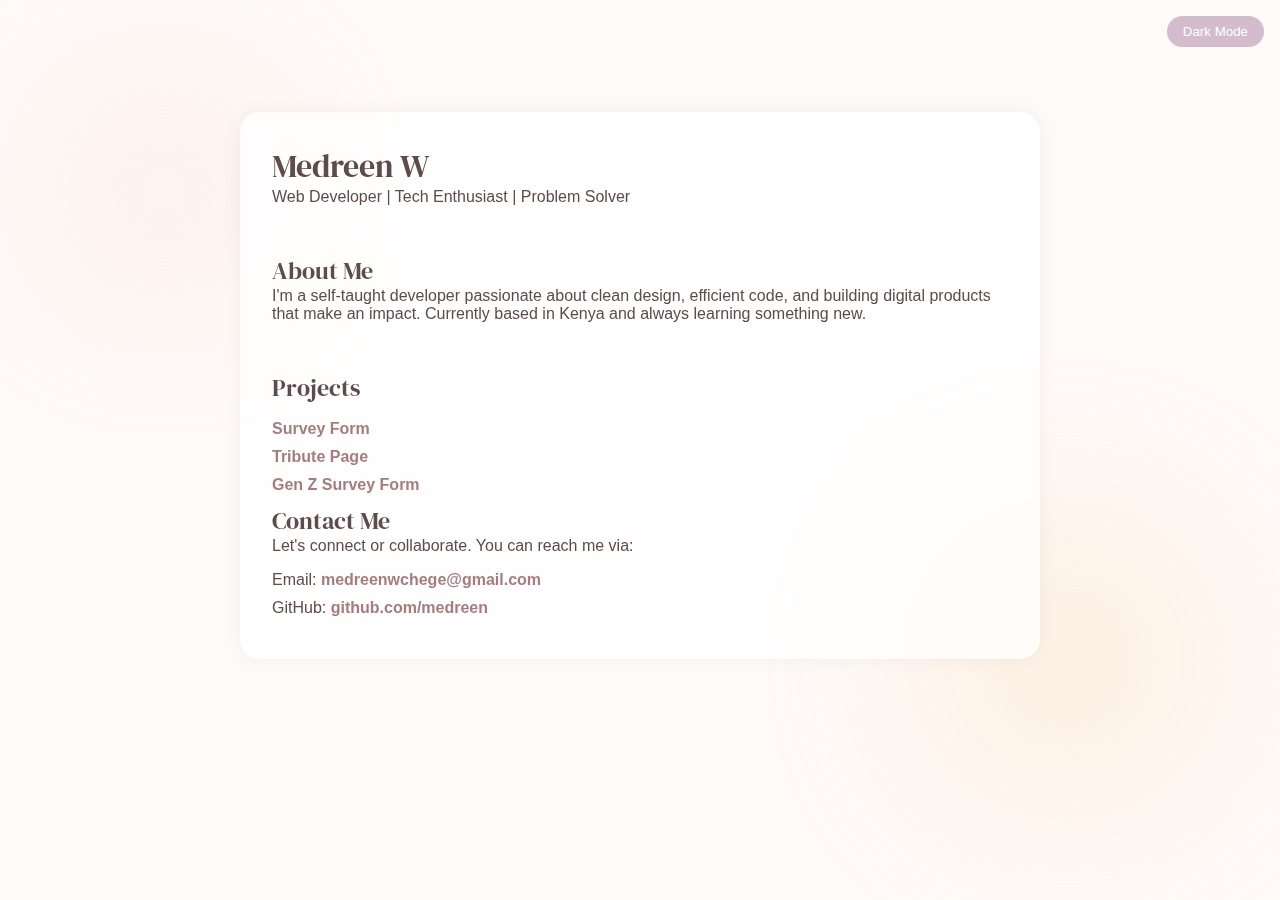
<file: index.html>
<!DOCTYPE html>
<html lang="en">
<head>
  <meta charset="UTF-8" />
  <meta name="viewport" content="width=device-width, initial-scale=1.0"/>
  <title>Medreen | Portfolio</title>

  <!-- Google Fonts -->
  <link href="https://fonts.googleapis.com/css2?family=DM+Serif+Display&family=Manrope:wght@400;600&display=swap" rel="stylesheet">

  <!-- AOS Library -->
  <link href="https://cdn.jsdelivr.net/npm/aos@2.3.4/dist/aos.css" rel="stylesheet" />

  <!-- Custom CSS -->
  <link rel="stylesheet" href="style.css" />
</head>
<body>
  <button class="mode-toggle" onclick="toggleMode()">Dark Mode</button>

  <div class="blob blob1"></div>
  <div class="blob blob2"></div>

  <main class="container" data-aos="fade-up">
    <h1 class="title">Medreen W</h1>
    <p class="intro">Web Developer | Tech Enthusiast | Problem Solver</p>

    <section class="section about" data-aos="fade-up" data-aos-delay="200">
      <h2>About Me</h2>
      <p>I'm a self-taught developer passionate about clean design, efficient code, and building digital products that make an impact. Currently based in Kenya and always learning something new.</p>
    </section>

    <section class="section projects" data-aos="fade-up" data-aos-delay="400">
      <h2>Projects</h2>
      <ul>
        <li><a href="html-css-portfolio/Surveyform/" target="_blank">Survey Form</a></li>
        <li><a href="html-css-portfolio/tribute/" target="_blank">Tribute Page</a></li>
        <li><a href="html-css-portfolio/GenZSurveyForm/" target="_blank">Gen Z Survey Form</a></li>
      </ul>
    </section>

    <section class="section contact" data-aos="fade-up" data-aos-delay="600">
      <h2>Contact Me</h2>
      <p>Let's connect or collaborate. You can reach me via:</p>
      <ul>
        <li>Email: <a href="mailto:medreenwchege@gmail.com">medreenwchege@gmail.com</a></li>
        <li>GitHub: <a href="https://github.com/medreen" target="_blank">github.com/medreen</a></li>
      </ul>
    </section>
  </main>

  <!-- AOS Scripts -->
  <script src="https://cdn.jsdelivr.net/npm/aos@2.3.4/dist/aos.js"></script>
  <script>
    AOS.init();
    function toggleMode() {
      document.body.classList.toggle("dark-mode");
    }
  </script>
</body>
</html>
</file>
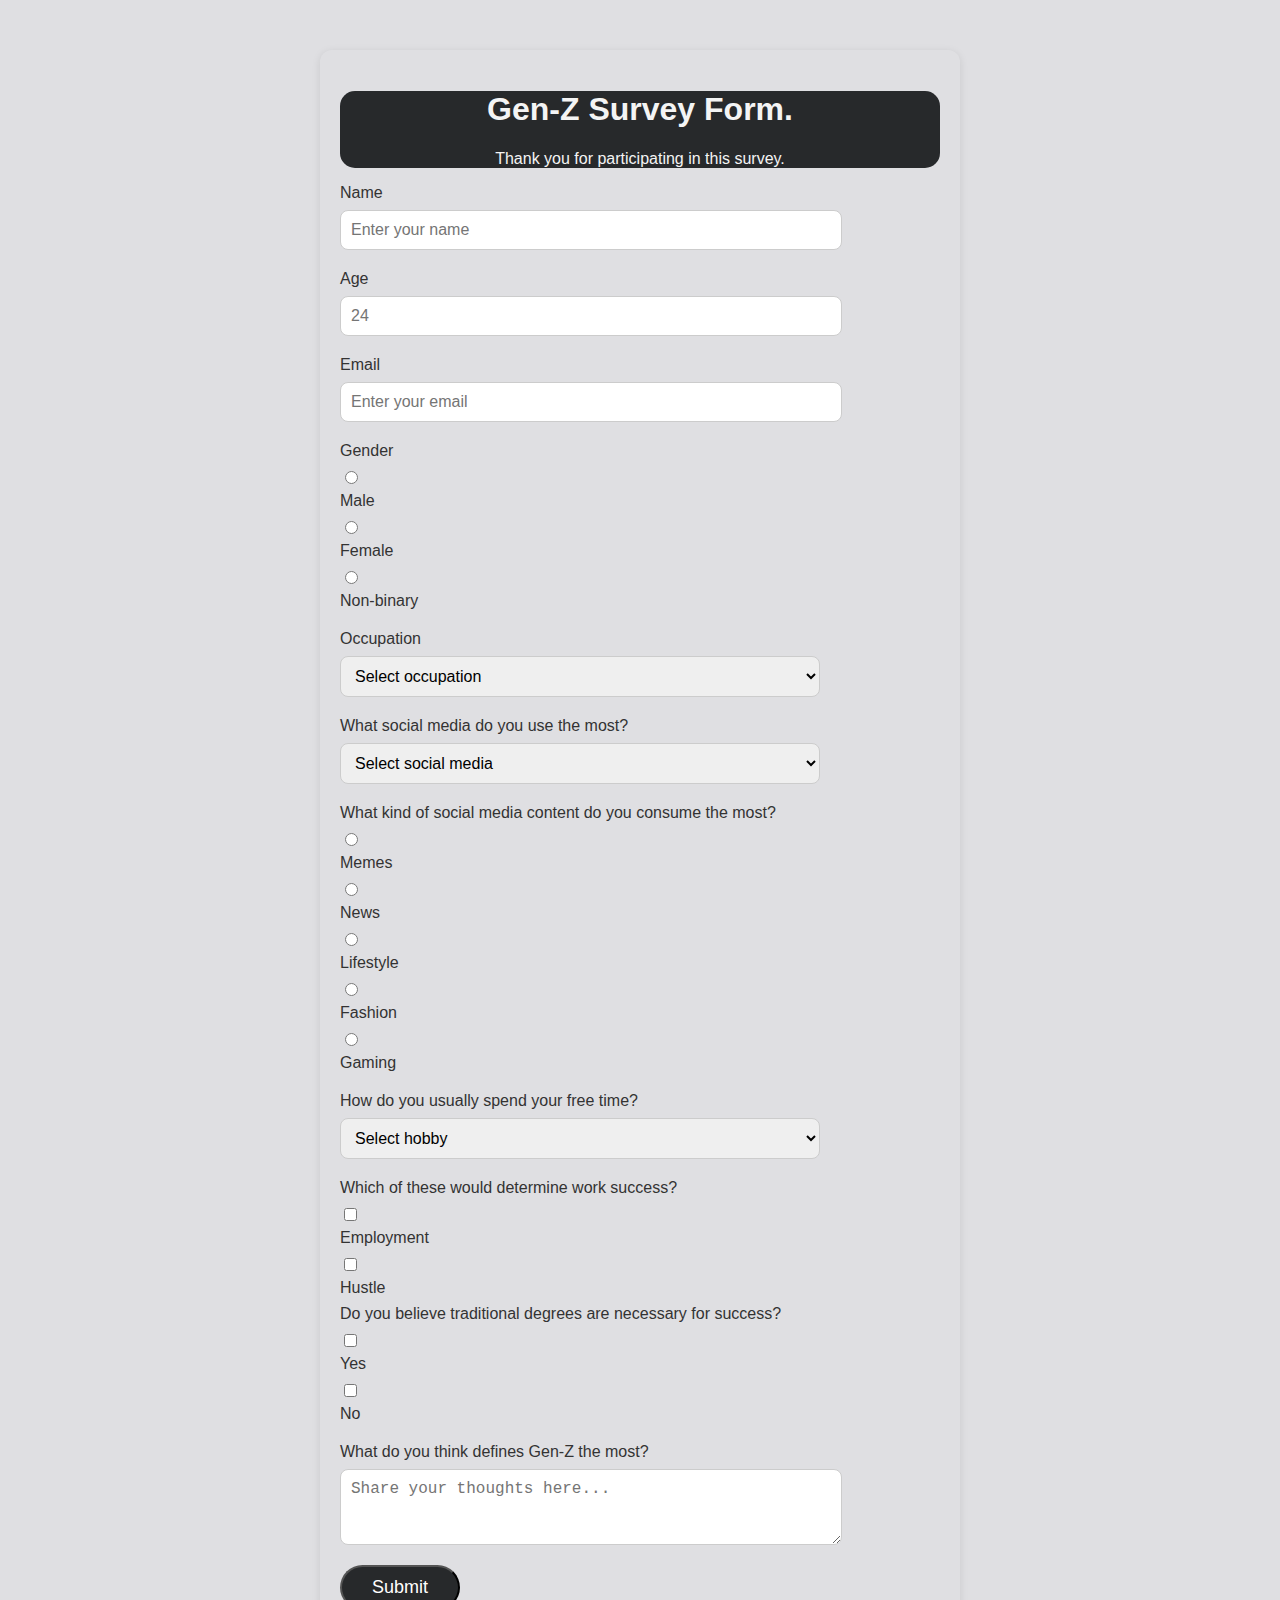
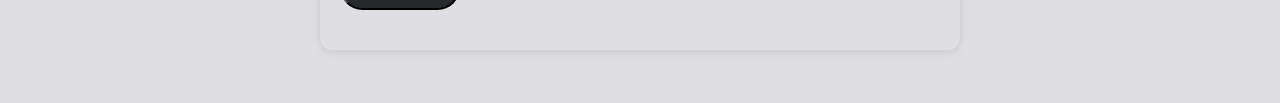
<file: GenZSurveyForm/index.html>
<!DOCTYPE html>
<html lang="en">
<head>
  <title>Gen-Z Survey Form</title>
  <meta charset="UTF-8">
  <meta name="viewport" content="width=device=width, initial-scale=1.0" >
  <link rel="stylesheet" href="styles.css">
</head>
<body>
 <div class="survey-container"> 
   <header>
  <h1 id="title">Gen-Z Survey Form.</h1>
  <p id="description">Thank you for participating in this survey.</p>
  </header>
<main>
  <form id="survey-form" method="POST">

<!--Name Field-->
<div class="form-group">
 <label id="name-label" for="name">Name</label>
 <input id="name" type="text" placeholder="Enter your name" name="name" required>
</div>

<!--Age-->
<div class="form-group">
 <label id="number-label" for="age">Age</label>
 <input id="number" placeholder="24" name="age" type="number" min="10" max="100" required>
</div>    

<!--Email-->
<div class="form-group">
  <label id="email-label" for="email">Email</label>
  <input id="email" type="email" name="email" placeholder="Enter your email" required>
</div>

<!--Gender-->
<div class="form-group">
  <label>Gender</label>
<div>
 <input id="gender" type="radio" name="gender" value="male">
 <label value="gender" for="gender">Male</label>
 <input id="gender" name="gender" value="female" type="radio">
 <label value="gender" for="gender">Female</label>
 <input id="gender" name="gender" value="non-binary" type="radio">
 <label for="gender">Non-binary</label>
</div>
</div>

<!--Current Occupation-->
<div class="form-group">
  <label for="dropdown">Occupation</label>
    <select id="dropdown" name="occupation" type="dropdown">
      <option name="occ-p"value="">Select occupation</options>
      <option name="occ-p" value="student">Student</options>
      <option name="occ-p" value="working">Working</options>
      <option name="occ-p" value="unemployed">Unemployed</options>
    </select>
</div>

<!--Digital/Social Media-->
<div class="form-group">
  <label for="soc_med">What social media do you use the most?</label>
  <select id="soc_med" name="soc_med" type="dropdown">
    <option name="soc_med" value="">Select social media</options>
    <option name="soc_med" value="instagram">Instagram</options>
    <option name="soc_med" value="tiktok">Tiktok</options>
    <option name="soc_med" value="twitter">Twitter(X)</options>
    <option name="soc_med" value="snapchat">Snapchat</options>
    <option name="soc_med" value="youtube">Youtube</options>
    <option name="soc_med" value="pinterest">Pinterest</options>
    <option name="soc_med" value="spotify">Spotify</options>
  </select>
 </div> 
 <div class="form-group">
  <label for="content">What kind of social media content do you consume the most?</label>
  <div>
  <input name="content" id="memes" type="radio" value="memes">
  <label for="memes">Memes</label>
  <input name="content" id="news" type="radio" value="news">
  <label for="news">News</label>
  <input name="content" id="lifestyle" type="radio" value="lifestyle">
  <label for="lifestyle">Lifestyle</label>
  <input name="content" id="fashion" type="radio" value="fashion">
  <label for="fashion">Fashion</label>
  <input name="content" id="gaming" value="gaming" type="radio">
  <label for="gaming">Gaming</label>
</div>  
</div>

<!--Lifestyle and Interests-->
<div class="form-group">
<label for="hobbies">How do you usually spend your free time?</label>
<select type="dropdown" name="hobbies" id="hobbies">
  <option value="">Select hobby</options>
  <option value="shows">Streaming movies and shows</options>
  <option value="friends">Hanging with friends</options>
  <option value="sm">Scrolling through social media</options>
  <option value="gaming">Playing video games</options>
  </select>
</div> 

<!--Work and Productivity-->
<div class="form-group"></div>
  <label for="work">Which of these would determine work success?</label>
  <input type="checkbox" name="work" value="job" id="work">
  <label for="job">Employment</label>
  <input type="checkbox" name="work" value="hustle" id="work">
  <label for="hustle">Hustle</label>
<div class="form-group">
  <label for="degree">Do you believe traditional degrees are necessary for success?</label>
  <input name="degree" id="yes-degree" value="yes" type="checkbox">
  <label for="yes-degree">Yes</label>
  <input name="degree" id="no-degree" value="no" type="checkbox">
  <label for="no-degree">No</label>
</div>

<div class="form-group">
  <label for="feedback">What do you think defines Gen-Z the most?</label>
  <textarea id="feedback" name="feedback" rows="3" cols="70" placeholder="Share your thoughts here..."></textarea>
</div>

<div class="form-group">
  <button id="submit" type="submit">Submit</button>
</div>



  
  
  </form>
  </main>
  
 </div> 
</body>
</html>
</file>
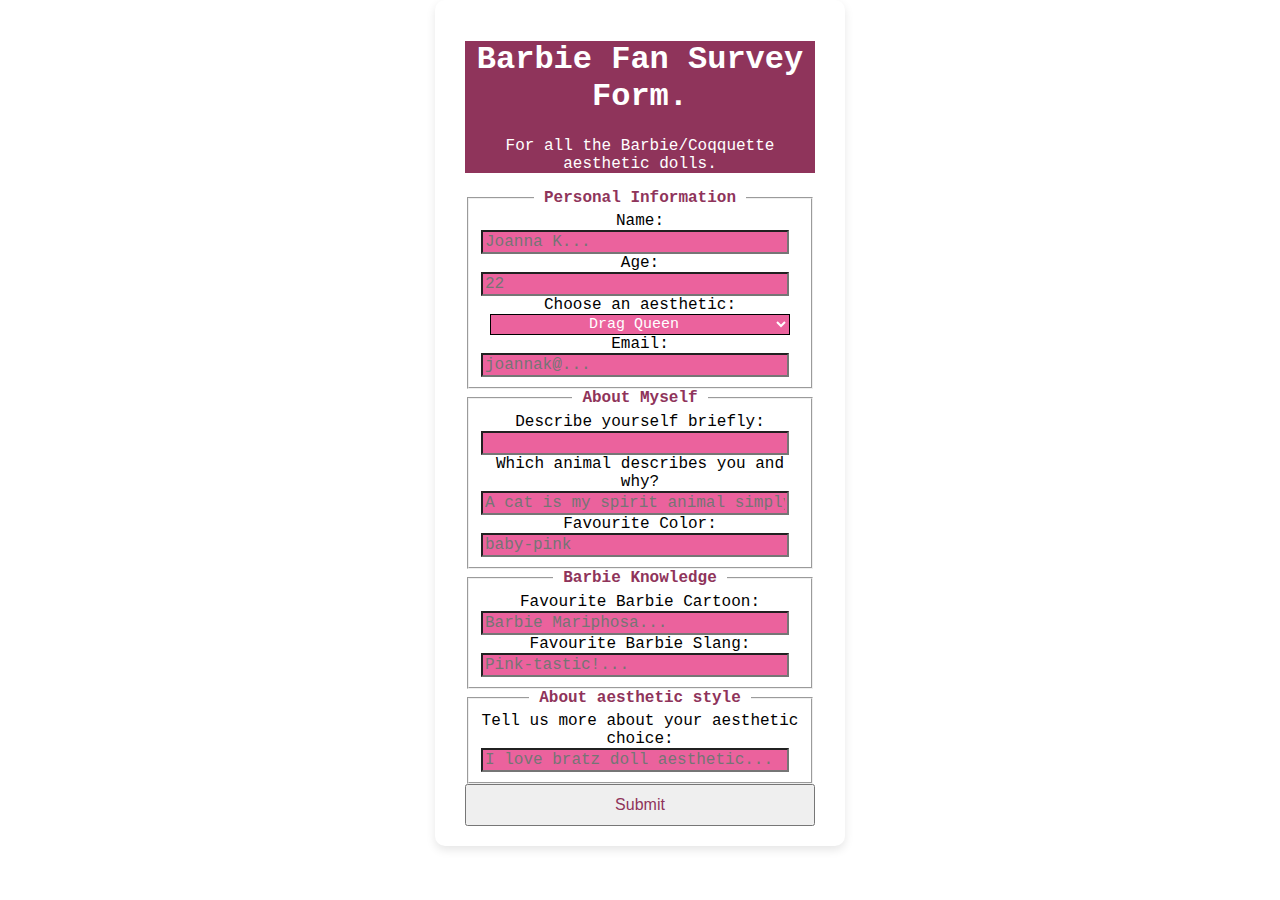
<file: Surveyform/index.html>
<!DOCTYPE html>
<html lang = "en">
  <head>
    <meta name = "viewport" content="width=device=width, initial-scale=1.0">
    <meta charset = "UTF-8">
    <title>
     Survey Form
    </title> 
    <link rel ="stylesheet" href = "style.css">   
  </head>
    
  <body>
    <div class="form-container">
    <header>
    <h1>Barbie Fan Survey Form.</h1>
    <p>For all the Barbie/Coqquette aesthetic dolls.</p>
  </header>
    <form id="Survey Form">
      <fieldset>
        <legend>Personal Information</legend>
        <label for ="name">Name: </label>
        <input placeholder="Joanna K..." type="text" id="name" >
        <label for="age">Age: </label>
        <input type="number" name="age" placeholder="22" id="age">
        <label for="options">Choose an aesthetic: </label>
        <select id="options" name="aesthetic">
          <option value ="Drag Queen">Drag Queen</option>
          <option value="Pink Barbie">Pink Barbie</option>
          <option value="Bratz Doll">Bratz Doll</option>
          <option value="Pink Goth">Pink Goth</option>
        </select>
        <label for="email">Email: </label>
        <input placeholder="joannak@..." type="text" name="email" id="email">
      </fieldset>
      <fieldset>
        <legend>About Myself</legend>
        <label for="description">Describe yourself briefly:</label>
        <input type="text" name="description" id="description">
        <label for animals>Which animal describes you and why?</label>
        <input type="text" placeholder="A cat is my spirit animal simply because...">
        <label for="fav_color">Favourite Color: </label>
        <input type="text" name="fav_color" placeholder="baby-pink" id="fav_color">
      </fieldset>
      <fieldset>
        <legend>Barbie Knowledge</legend> 
        <label for="barbie_cartoon">Favourite Barbie Cartoon:</label>
        <input type="text" name="barbie_cartoon" id="barbie_cartoon" placeholder="Barbie Mariphosa...">
        <label for="slang">Favourite Barbie Slang:</label>
        <input type="text" name="slang" id="slang" placeholder="Pink-tastic!...">
      </fieldset>
      <fieldset>
        <legend>About aesthetic style</legend>
        <label for="aesthetic_style">Tell us more about your aesthetic choice:</label>
        <input type="text" name="aesthetic_style" id="aesthetic_style" placeholder="I love bratz doll aesthetic...">
      </fieldset>
      <button>Submit</button>
      
    </form>
  </div>

  </body>
</html>
</file>
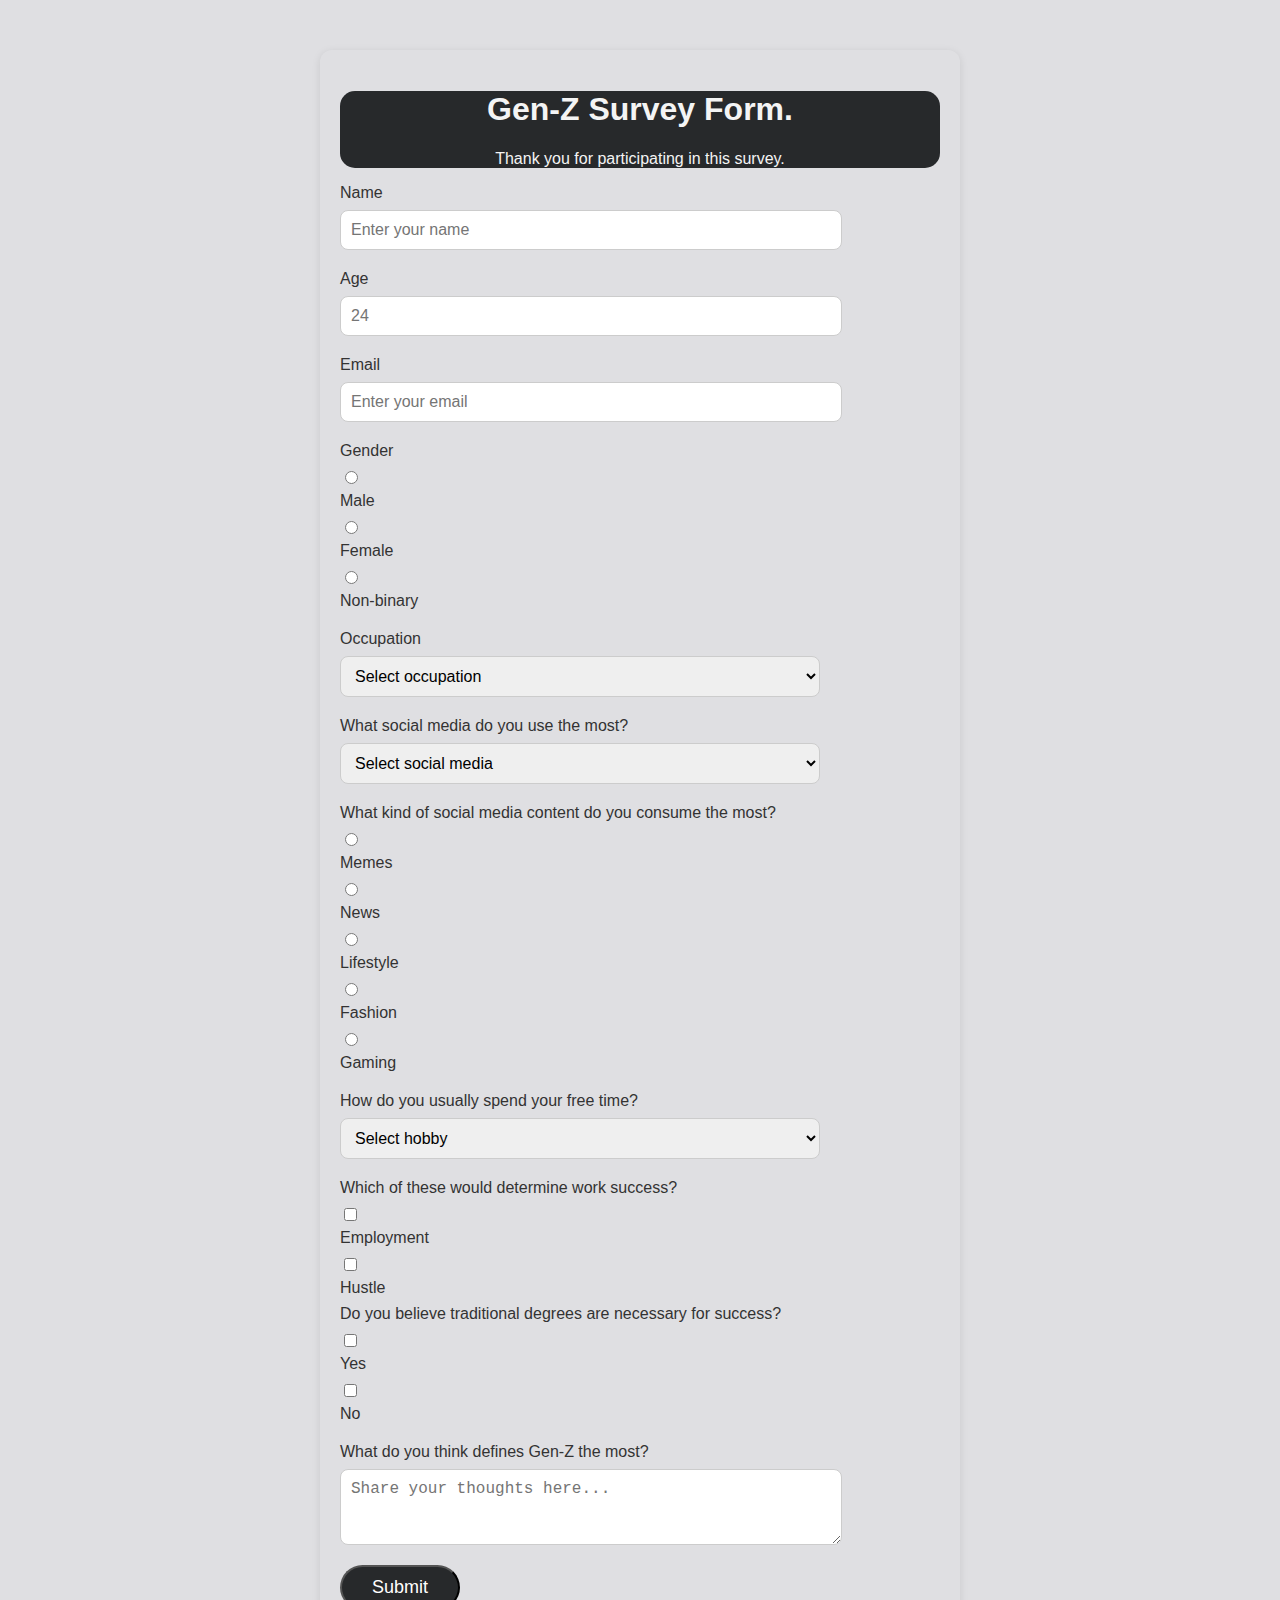
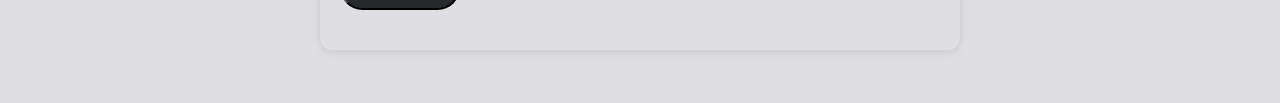
<file: Code Practice/Gen Z survey form/index.html>
<!DOCTYPE html>
<html lang="en">
<head>
  <title>Gen-Z Survey Form</title>
  <meta charset="UTF-8">
  <meta name="viewport" content="width=device=width, initial-scale=1.0" >
  <link rel="stylesheet" href="styles.css">
</head>
<body>
 <div class="survey-container"> 
   <header>
  <h1 id="title">Gen-Z Survey Form.</h1>
  <p id="description">Thank you for participating in this survey.</p>
  </header>
<main>
  <form id="survey-form" method="POST">

<!--Name Field-->
<div class="form-group">
 <label id="name-label" for="name">Name</label>
 <input id="name" type="text" placeholder="Enter your name" name="name" required>
</div>

<!--Age-->
<div class="form-group">
 <label id="number-label" for="age">Age</label>
 <input id="number" placeholder="24" name="age" type="number" min="10" max="100" required>
</div>    

<!--Email-->
<div class="form-group">
  <label id="email-label" for="email">Email</label>
  <input id="email" type="email" name="email" placeholder="Enter your email" required>
</div>

<!--Gender-->
<div class="form-group">
  <label>Gender</label>
<div>
 <input id="gender" type="radio" name="gender" value="male">
 <label value="gender" for="gender">Male</label>
 <input id="gender" name="gender" value="female" type="radio">
 <label value="gender" for="gender">Female</label>
 <input id="gender" name="gender" value="non-binary" type="radio">
 <label for="gender">Non-binary</label>
</div>
</div>

<!--Current Occupation-->
<div class="form-group">
  <label for="dropdown">Occupation</label>
    <select id="dropdown" name="occupation" type="dropdown">
      <option name="occ-p"value="">Select occupation</options>
      <option name="occ-p" value="student">Student</options>
      <option name="occ-p" value="working">Working</options>
      <option name="occ-p" value="unemployed">Unemployed</options>
    </select>
</div>

<!--Digital/Social Media-->
<div class="form-group">
  <label for="soc_med">What social media do you use the most?</label>
  <select id="soc_med" name="soc_med" type="dropdown">
    <option name="soc_med" value="">Select social media</options>
    <option name="soc_med" value="instagram">Instagram</options>
    <option name="soc_med" value="tiktok">Tiktok</options>
    <option name="soc_med" value="twitter">Twitter(X)</options>
    <option name="soc_med" value="snapchat">Snapchat</options>
    <option name="soc_med" value="youtube">Youtube</options>
    <option name="soc_med" value="pinterest">Pinterest</options>
    <option name="soc_med" value="spotify">Spotify</options>
  </select>
 </div> 
 <div class="form-group">
  <label for="content">What kind of social media content do you consume the most?</label>
  <div>
  <input name="content" id="memes" type="radio" value="memes">
  <label for="memes">Memes</label>
  <input name="content" id="news" type="radio" value="news">
  <label for="news">News</label>
  <input name="content" id="lifestyle" type="radio" value="lifestyle">
  <label for="lifestyle">Lifestyle</label>
  <input name="content" id="fashion" type="radio" value="fashion">
  <label for="fashion">Fashion</label>
  <input name="content" id="gaming" value="gaming" type="radio">
  <label for="gaming">Gaming</label>
</div>  
</div>

<!--Lifestyle and Interests-->
<div class="form-group">
<label for="hobbies">How do you usually spend your free time?</label>
<select type="dropdown" name="hobbies" id="hobbies">
  <option value="">Select hobby</options>
  <option value="shows">Streaming movies and shows</options>
  <option value="friends">Hanging with friends</options>
  <option value="sm">Scrolling through social media</options>
  <option value="gaming">Playing video games</options>
  </select>
</div> 

<!--Work and Productivity-->
<div class="form-group"></div>
  <label for="work">Which of these would determine work success?</label>
  <input type="checkbox" name="work" value="job" id="work">
  <label for="job">Employment</label>
  <input type="checkbox" name="work" value="hustle" id="work">
  <label for="hustle">Hustle</label>
<div class="form-group">
  <label for="degree">Do you believe traditional degrees are necessary for success?</label>
  <input name="degree" id="yes-degree" value="yes" type="checkbox">
  <label for="yes-degree">Yes</label>
  <input name="degree" id="no-degree" value="no" type="checkbox">
  <label for="no-degree">No</label>
</div>

<div class="form-group">
  <label for="feedback">What do you think defines Gen-Z the most?</label>
  <textarea id="feedback" name="feedback" rows="3" cols="70" placeholder="Share your thoughts here..."></textarea>
</div>

<div class="form-group">
  <button id="submit" type="submit">Submit</button>
</div>



  
  
  </form>
  </main>
  
 </div> 
</body>
</html>
</file>
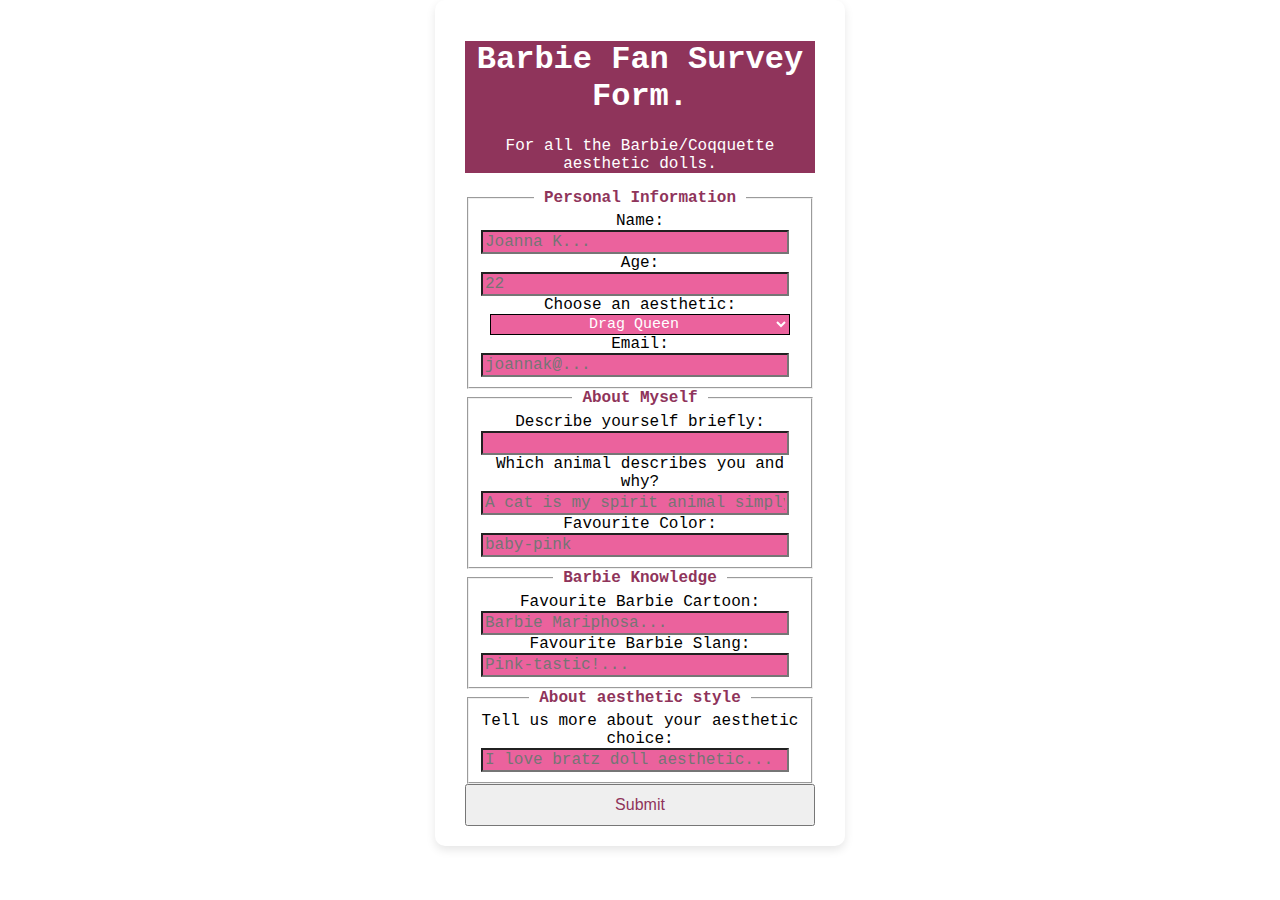
<file: Code Practice/Survey form/index.html>
<!DOCTYPE html>
<html lang = "en">
  <head>
    <meta name = "viewport" content="width=device=width, initial-scale=1.0">
    <meta charset = "UTF-8">
    <title>
     Survey Form
    </title> 
    <link rel ="stylesheet" href = "style.css">   
  </head>
    
  <body>
    <div class="form-container">
    <header>
    <h1>Barbie Fan Survey Form.</h1>
    <p>For all the Barbie/Coqquette aesthetic dolls.</p>
  </header>
    <form id="Survey Form">
      <fieldset>
        <legend>Personal Information</legend>
        <label for ="name">Name: </label>
        <input placeholder="Joanna K..." type="text" id="name" >
        <label for="age">Age: </label>
        <input type="number" name="age" placeholder="22" id="age">
        <label for="options">Choose an aesthetic: </label>
        <select id="options" name="aesthetic">
          <option value ="Drag Queen">Drag Queen</option>
          <option value="Pink Barbie">Pink Barbie</option>
          <option value="Bratz Doll">Bratz Doll</option>
          <option value="Pink Goth">Pink Goth</option>
        </select>
        <label for="email">Email: </label>
        <input placeholder="joannak@..." type="text" name="email" id="email">
      </fieldset>
      <fieldset>
        <legend>About Myself</legend>
        <label for="description">Describe yourself briefly:</label>
        <input type="text" name="description" id="description">
        <label for animals>Which animal describes you and why?</label>
        <input type="text" placeholder="A cat is my spirit animal simply because...">
        <label for="fav_color">Favourite Color: </label>
        <input type="text" name="fav_color" placeholder="baby-pink" id="fav_color">
      </fieldset>
      <fieldset>
        <legend>Barbie Knowledge</legend> 
        <label for="barbie_cartoon">Favourite Barbie Cartoon:</label>
        <input type="text" name="barbie_cartoon" id="barbie_cartoon" placeholder="Barbie Mariphosa...">
        <label for="slang">Favourite Barbie Slang:</label>
        <input type="text" name="slang" id="slang" placeholder="Pink-tastic!...">
      </fieldset>
      <fieldset>
        <legend>About aesthetic style</legend>
        <label for="aesthetic_style">Tell us more about your aesthetic choice:</label>
        <input type="text" name="aesthetic_style" id="aesthetic_style" placeholder="I love bratz doll aesthetic...">
      </fieldset>
      <button>Submit</button>
      
    </form>
  </div>

  </body>
</html>
</file>
<file: style.css>
* {
    box-sizing: border-box;
    margin: 0;
    padding: 0;
  }
  
  body {
    font-family: 'Poppins', sans-serif;
    background-color: #fefaf7;
    color: #5e4b4b;
    transition: background 0.4s ease, color 0.4s ease;
    padding: 2rem;
  }
  
  .dark-mode {
    background-color: #1e1e1e;
    color: #f3f3f3;
  }
  
  .mode-toggle {
    position: fixed;
    top: 1rem;
    right: 1rem;
    padding: 0.5rem 1rem;
    border: none;
    background: #d3bccc;
    color: #fff;
    border-radius: 20px;
    cursor: pointer;
    font-family: 'Poppins', sans-serif;
    z-index: 99;
  }
  
  h1, h2 {
    font-family: 'DM Serif Display', serif;
    font-weight: normal;
  }
  
  .container {
    max-width: 800px;
    margin: 5rem auto;
    padding: 2rem;
    background-color: rgba(255, 255, 255, 0.8);
    border-radius: 20px;
    box-shadow: 0 0 20px rgba(0,0,0,0.05);
  }
  
  .about, .projects {
    margin-top: 3rem;
  }
  
  ul {
    list-style: none;
    padding: 0;
    margin-top: 1rem;
  }
  
  li {
    margin-bottom: 10px;
  }
  
  a {
    text-decoration: none;
    color: #a87c7c;
    font-weight: 600;
    transition: color 0.3s ease;
  }
  
  a:hover {
    color: #e29595;
  }
  
  /* Blobs */
  .blob {
    position: fixed;
    border-radius: 50%;
    opacity: 0.3;
    z-index: -1;
    filter: blur(80px);
    animation: float 10s ease-in-out infinite;
  }
  
  .blob1 {
    width: 200px;
    height: 200px;
    background: #fbd1d1;
    top: 10%;
    left: 5%;
  }
  
  .blob2 {
    width: 300px;
    height: 300px;
    background: #ffd9b3;
    bottom: 10%;
    right: 5%;
  }
  
  @keyframes float {
    0%, 100% {
      transform: translateY(0px);
    }
    50% {
      transform: translateY(-30px);
    }
  }
  
  /* Responsive */
  @media (max-width: 600px) {
    .container {
      padding: 1.5rem;
    }
  }
</file>
<file: GenZSurveyForm/styles.css>
body {
    font-family: Helvetica;
    background-color: #dfdfe2;
    font-size: 16px;
    box-sizing: border-box;
    margin:0;
    
  }
  
  header{
    background-color: #27292b;
    color: #f4f4f4;
    text-align: center;
    border-radius: 15px;
    
  }
  
  .survey-container {
    width: 90%;
    max-width: 600px;
    margin: 50px auto;
    border-radius: 12px;
    box-shadow:  0 2px 8px rgba(0, 0, 0, 0.1);
    padding: 20px;
  }

  .form-group {
    margin-bottom: 20px;
  }
  
  label {
    display: block;
    font-size: 16px;
    margin-bottom: 8px;
    color: #333;
  }
  
  input[type="text"],
  input[type="number"],
  input[type="email"],
  select, textarea {
    width: 80%;
    padding: 10px;
    font-size: 16px;
    border: 1px solid #ccc;
    border-radius: 8px;
    display: block;
    margin-top: 5px;
  }
  
  input[type="radio"],
  input[type="checkbox"] {
    display: inline-block;
    margin-right: 8px;
    margin-bottom: 8px;
  }
  
  label{
    display: block;
    margin-bottom: 8px;
  }

  button[type="submit"] {
    width: 20%;
    background-color: #27292b;
    color: #ffffff;
    border-radius: 50px;
    padding: 10px;
    font-size: 18px;
    cursor: pointer;
    text-align: center;
  }
  
  button[type="submit"]:hover {
    background-color: #dfdfe2;
    color: #27292b
  }
</file>
<file: Surveyform/style.css>
header {
    background-color: #8f345b;
    color:white;
    text-align:center;
    text-decoration: wavy;
    font-family:'Courier New', Courier, monospace; 
}

body {
    height: 100vh;
    margin: 0px;
    align-items: center;
    font-family: 'Courier New', Courier, monospace, Courier, monospace;
}
.form-container {
    padding: 20px 30px;
    border-radius: 10px;
    box-shadow: 0px 4px 10px rgba(0,0,0,0.1);
    width: 80%;
    max-width: 350px;
    text-align: center;
    margin: auto;
}
legend{
    font-weight: bold;
    padding: 0 10px;
    color: #8f345b;

}
label, input{
    display:block;
}
input {
    background-color: #eb629d;
    color: white;
    font-family: 'Courier New', Courier, monospace;
    font-size: medium; 
    margin-top: 0px;
    width: 300px;
}
   
select {
    border-color: black;
    background-color: #eb629d;
    color: white;
    width: 300px;
    min-height: 20px;
    text-align: center;
    font-size: 15px;
    font-family: 'Courier New', Courier, monospace;
}
button {
    width: 100%;
    padding: 10px;
    cursor: pointer;
    color: #8f345b;
    font-size: 16px;



}
</file>
<file: Code Practice/Gen Z survey form/styles.css>
body {
    font-family: Helvetica;
    background-color: #dfdfe2;
    font-size: 16px;
    box-sizing: border-box;
    margin:0;
    
  }
  
  header{
    background-color: #27292b;
    color: #f4f4f4;
    text-align: center;
    border-radius: 15px;
    
  }
  
  .survey-container {
    width: 90%;
    max-width: 600px;
    margin: 50px auto;
    border-radius: 12px;
    box-shadow:  0 2px 8px rgba(0, 0, 0, 0.1);
    padding: 20px;
  }

  .form-group {
    margin-bottom: 20px;
  }
  
  label {
    display: block;
    font-size: 16px;
    margin-bottom: 8px;
    color: #333;
  }
  
  input[type="text"],
  input[type="number"],
  input[type="email"],
  select, textarea {
    width: 80%;
    padding: 10px;
    font-size: 16px;
    border: 1px solid #ccc;
    border-radius: 8px;
    display: block;
    margin-top: 5px;
  }
  
  input[type="radio"],
  input[type="checkbox"] {
    display: inline-block;
    margin-right: 8px;
    margin-bottom: 8px;
  }
  
  label{
    display: block;
    margin-bottom: 8px;
  }

  button[type="submit"] {
    width: 20%;
    background-color: #27292b;
    color: #ffffff;
    border-radius: 50px;
    padding: 10px;
    font-size: 18px;
    cursor: pointer;
    text-align: center;
  }
  
  button[type="submit"]:hover {
    background-color: #dfdfe2;
    color: #27292b
  }
</file>
<file: Code Practice/Survey form/style.css>
header {
    background-color: #8f345b;
    color:white;
    text-align:center;
    text-decoration: wavy;
    font-family:'Courier New', Courier, monospace; 
}

body {
    height: 100vh;
    margin: 0px;
    align-items: center;
    font-family: 'Courier New', Courier, monospace, Courier, monospace;
}
.form-container {
    padding: 20px 30px;
    border-radius: 10px;
    box-shadow: 0px 4px 10px rgba(0,0,0,0.1);
    width: 80%;
    max-width: 350px;
    text-align: center;
    margin: auto;
}
legend{
    font-weight: bold;
    padding: 0 10px;
    color: #8f345b;

}
label, input{
    display:block;
}
input {
    background-color: #eb629d;
    color: white;
    font-family: 'Courier New', Courier, monospace;
    font-size: medium; 
    margin-top: 0px;
    width: 300px;
}
   
select {
    border-color: black;
    background-color: #eb629d;
    color: white;
    width: 300px;
    min-height: 20px;
    text-align: center;
    font-size: 15px;
    font-family: 'Courier New', Courier, monospace;
}
button {
    width: 100%;
    padding: 10px;
    cursor: pointer;
    color: #8f345b;
    font-size: 16px;



}
</file>
